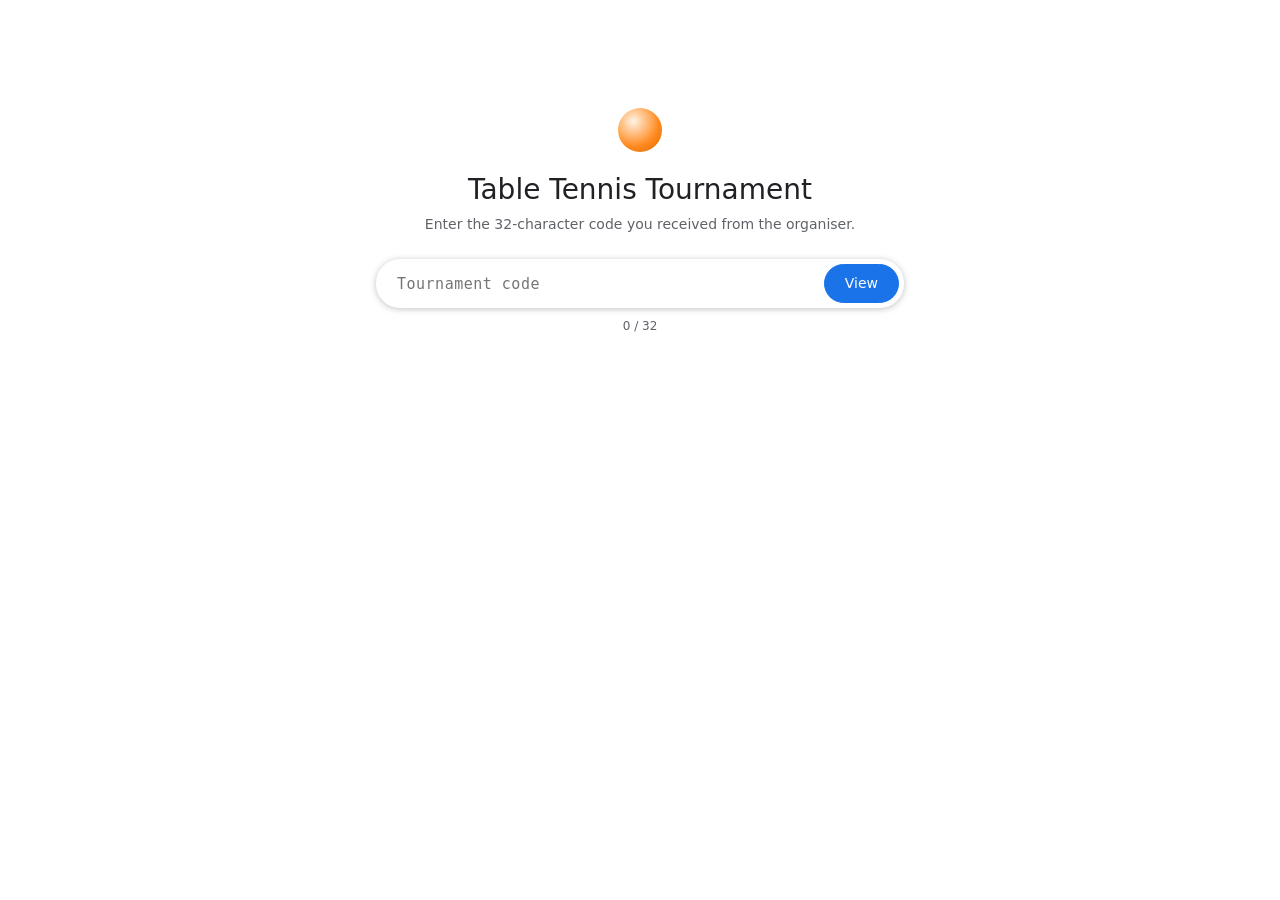
<file: index.html>
<!DOCTYPE html>
<html lang="en">
<head>
<meta charset="utf-8">
<meta name="viewport" content="width=device-width,initial-scale=1">
<meta http-equiv="Content-Security-Policy" content="default-src 'none'; script-src 'self'; style-src 'self' 'unsafe-inline' https://fonts.googleapis.com; font-src https://fonts.gstatic.com; connect-src 'self'; img-src 'self'; base-uri 'none'; form-action 'none'">
<meta name="referrer" content="no-referrer">
<meta name="color-scheme" content="light dark">
<title>Table Tennis Tournament</title>
<link rel="preconnect" href="https://fonts.googleapis.com">
<link href="https://fonts.googleapis.com/css2?family=Roboto:wght@400;500&display=swap" rel="stylesheet">
<link rel="stylesheet" href="assets/style.css">
<style>
  .find{max-width:560px;margin:12vh auto 0;text-align:center;padding:0 16px}
  .find .ball{width:44px;height:44px;margin:0 auto 18px}
  .find h1{font-size:28px;font-weight:400;margin:0 0 6px}
  .search{display:flex;align-items:center;gap:8px;border:1px solid var(--bd);border-radius:24px;padding:4px 4px 4px 20px;margin-top:24px;background:var(--surface)}
  .search:focus-within{box-shadow:0 1px 6px rgba(32,33,36,.28);border-color:transparent}
  #code{flex:1;min-width:0;border:none;outline:none;background:none;color:var(--ink);font:15px ui-monospace,SFMono-Regular,Menlo,monospace;letter-spacing:.5px;padding:8px 0}
  .search .btn{border-radius:20px}
  .count{font-size:12px;color:var(--mut);margin-top:10px}
</style>
</head>
<body>
<form class="find" id="f" novalidate>
  <div class="ball"></div>
  <h1>Table Tennis Tournament</h1>
  <div class="hint">Enter the 32-character code you received from the organiser.</div>
  <div class="search">
    <input type="text" id="code" maxlength="32" autocomplete="off" autocapitalize="off" spellcheck="false" placeholder="Tournament code" aria-label="Tournament code">
    <button class="btn pri" type="submit">View</button>
  </div>
  <div class="count" id="count">0 / 32</div>
  <div class="err" id="err"></div>
</form>
<script src="assets/vault.js"></script>
<script src="assets/index.js"></script>

</body>
</html>
</file>
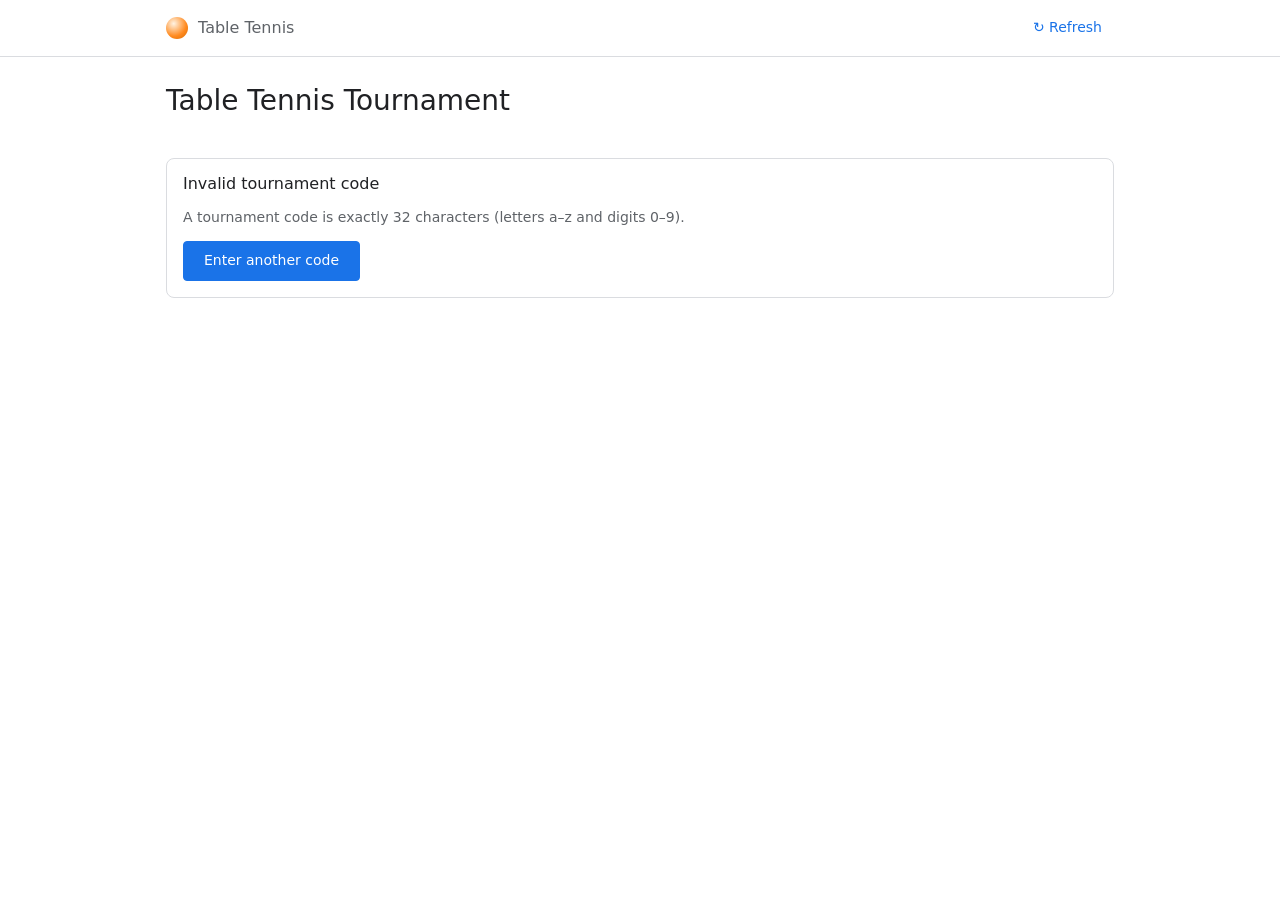
<file: tournament.html>
<!DOCTYPE html>
<html lang="en">
<head>
<meta charset="utf-8">
<meta name="viewport" content="width=device-width,initial-scale=1">
<meta http-equiv="Content-Security-Policy" content="default-src 'none'; script-src 'self'; style-src 'self' 'unsafe-inline' https://fonts.googleapis.com; font-src https://fonts.gstatic.com; connect-src 'self'; img-src 'self'; base-uri 'none'; form-action 'none'">
<meta name="referrer" content="no-referrer">
<meta name="robots" content="noindex">
<meta name="color-scheme" content="light dark">
<title>Table Tennis Tournament</title>
<link rel="preconnect" href="https://fonts.googleapis.com">
<link href="https://fonts.googleapis.com/css2?family=Roboto:wght@400;500&display=swap" rel="stylesheet">
<link rel="stylesheet" href="assets/style.css">
</head>
<body>
<header class="top"><div class="in">
  <a class="brand" href="./" title="Enter another tournament code"><span class="ball"></span>Table Tennis</a>
  <button class="tbtn" id="refresh" title="Load the latest results">↻ Refresh</button>
</div></header>
<section class="hero"><div class="in">
  <h1 id="tname">Table Tennis Tournament</h1>
  <p class="meta" id="tsub">Loading…</p>
</div></section>
<main class="in" id="app"></main>
<script src="assets/vault.js"></script>
<script src="assets/tournament.js"></script>
</body>
</html>
</file>
<file: assets/style.css>
:root{
  --bg:#ffffff; --surface:#ffffff; --alt:#f8f9fa; --ink:#202124; --mut:#5f6368; --faint:#9aa0a6;
  --bd:#dadce0; --line:#eceef1; --accent:#1a73e8; --accent-bg:#e8f0fe;
  --q:#188038; --q3:#e37400; --err:#c5221f; --errbg:#fce8e6;
}
@media (prefers-color-scheme: dark){
  :root{
    --bg:#202124; --surface:#28292c; --alt:#303134; --ink:#e8eaed; --mut:#9aa0a6; --faint:#80868b;
    --bd:#3c4043; --line:#35363a; --accent:#8ab4f8; --accent-bg:#2a3445;
    --q:#81c995; --q3:#fbbc04; --err:#f28b82; --errbg:#3c2626;
  }
}
*{box-sizing:border-box}
body{margin:0;font-family:Roboto,"Segoe UI",system-ui,-apple-system,sans-serif;background:var(--bg);color:var(--ink);font-size:14px;line-height:1.4}
a{color:var(--accent);text-decoration:none}
.in{max-width:980px;margin:0 auto;padding:0 16px}

/* top bar + title */
.top{border-bottom:1px solid var(--bd);background:var(--surface)}
.top .in{display:flex;align-items:center;justify-content:space-between;height:56px}
.brand{display:flex;align-items:center;gap:10px;color:var(--mut);font-size:16px}
.ball{width:22px;height:22px;border-radius:50%;background:radial-gradient(circle at 35% 30%,#fff3e3,#ff8a1f 60%,#d96a00);flex:none}
.tbtn{font:inherit;font-weight:500;color:var(--accent);background:none;border:none;border-radius:4px;padding:8px 12px;cursor:pointer}
.tbtn:hover{background:var(--accent-bg)}
.hero{padding:24px 0 4px}
.hero h1{margin:0;font-size:28px;font-weight:400;letter-spacing:0}
.meta{margin:6px 0 0;color:var(--mut)}
main.in{padding-top:8px;padding-bottom:40px}

/* progress stepper */
.steps{list-style:none;display:flex;margin:18px 0 4px;padding:0;overflow-x:auto}
.steps li{flex:1;min-width:72px;position:relative;text-align:center;padding-top:16px}
.steps li::before{content:"";position:absolute;top:4px;left:-50%;width:100%;height:2px;background:var(--bd)}
.steps li:first-child::before{display:none}
.steps li.done::before,.steps li.cur::before{background:var(--accent)}
.steps .dot{position:absolute;top:0;left:50%;width:10px;height:10px;margin-left:-5px;border-radius:50%;background:var(--surface);border:2px solid var(--bd);z-index:1}
.steps li.done .dot{background:var(--accent);border-color:var(--accent)}
.steps li.cur .dot{border-color:var(--accent);box-shadow:0 0 0 4px var(--accent-bg)}
.steps .lbl{display:block;font-size:12px;color:var(--mut);margin-top:6px;white-space:nowrap}
.steps li.cur .lbl{color:var(--accent);font-weight:500}

/* tabs */
.tabs{display:flex;gap:4px;border-bottom:1px solid var(--bd);margin:16px 0 20px;overflow-x:auto}
.tab{font:inherit;font-weight:500;color:var(--mut);background:none;border:none;padding:12px 16px;cursor:pointer;border-bottom:3px solid transparent;margin-bottom:-1px;white-space:nowrap}
.tab:hover{color:var(--ink)}
.tab.on{color:var(--accent);border-bottom-color:var(--accent)}

/* cards */
.card{background:var(--surface);border:1px solid var(--bd);border-radius:8px;margin-bottom:16px;overflow:hidden}
.card-h{display:flex;justify-content:space-between;align-items:baseline;gap:10px;padding:14px 16px 8px}
.card-h h2{margin:0;font-size:16px;font-weight:500}
.card-h small{color:var(--mut);font-size:12px}
.card-b{padding:4px 16px 16px}
.groups{display:grid;grid-template-columns:repeat(auto-fill,minmax(420px,1fr));gap:16px}
.groups .card{margin:0}
@media(max-width:520px){.groups{grid-template-columns:1fr}.hero h1{font-size:24px}.steps .lbl{font-size:11px}.mt{grid-template-columns:60px 1fr;padding:8px 12px}.g{width:22px}}
.note{color:var(--mut);font-size:12px;padding:10px 16px;border-top:1px solid var(--line);display:flex;flex-wrap:wrap;gap:4px 14px;align-items:center}
.note.free{border:none;padding:12px 0}
.key{display:inline-block;width:3px;height:12px;border-radius:2px;vertical-align:-2px;margin-right:6px}
.hint{color:var(--mut)}
.err{color:var(--err);margin-top:8px;min-height:20px}
.warnbox{background:var(--errbg);color:var(--err);border-radius:8px;padding:12px 16px;margin:16px 0}
.warnbox ul{margin:6px 0 0;padding-left:18px}

/* standings */
.tbl-wrap{overflow-x:auto}
table.st{width:100%;border-collapse:collapse}
table.st th{font-size:12px;font-weight:400;color:var(--mut);padding:6px 8px;text-align:center;white-space:nowrap}
table.st td{padding:8px;text-align:center;border-top:1px solid var(--line);white-space:nowrap}
table.st .pl{text-align:left;width:100%}
table.st td.pos{width:36px;color:var(--mut);box-shadow:inset 3px 0 0 transparent}
table.st tr.q td.pos{box-shadow:inset 3px 0 0 var(--q)}
table.st tr.q3 td.pos{box-shadow:inset 3px 0 0 var(--q3)}
table.st tr.out td{color:var(--faint)}
table.st td.b{font-weight:500}
.pcell{display:flex;align-items:center;gap:10px}
.av{width:24px;height:24px;border-radius:50%;color:#fff;font-size:10.5px;font-weight:500;display:inline-grid;place-items:center;flex:none;letter-spacing:.2px}
.av.ph{background:var(--line)}
tr.out .av{opacity:.55}

/* match rows (tennis-style scoreboard) */
.rdh{font-size:12px;color:var(--mut);padding:14px 16px 4px;border-top:1px solid var(--line)}
.mt{display:grid;grid-template-columns:72px 1fr;gap:8px;padding:8px 16px;align-items:center}
.mst{font-size:12px;color:var(--mut);display:flex;flex-direction:column}
.mst b{font-weight:400;color:var(--ink)}
.mr{display:flex;align-items:center;gap:10px;min-height:30px}
.mr .nm{flex:1;min-width:0;overflow:hidden;text-overflow:ellipsis;white-space:nowrap}
.mr.w .nm,.mr.w .tot{font-weight:500}
.mr.l .nm,.mr.l .tot{color:var(--mut)}
.mr.ph .nm{color:var(--faint);font-style:italic;font-size:13px}
.gs{display:flex}
.g{width:26px;text-align:center;color:var(--faint);font-size:13px}
.g.gw{color:var(--ink)}
.tot{width:22px;text-align:right;font-size:15px}

/* quorum */
.qbar{height:6px;border-radius:3px;background:var(--line);overflow:hidden;margin:12px 0 16px;max-width:420px}
.qbar div{height:100%;background:var(--accent)}
.plist{display:flex;flex-wrap:wrap;gap:8px}
.chip{display:inline-flex;align-items:center;gap:8px;border:1px solid var(--bd);border-radius:16px;padding:3px 12px 3px 3px}

/* knockout bracket */
.bwrap{overflow-x:auto;padding:8px 16px 16px}
.bracket{display:flex;gap:32px;min-width:max-content}
.round{display:flex;flex-direction:column;width:240px}
.round h4{margin:0 0 6px;font-size:13px;font-weight:500;color:var(--mut);text-align:center}
.rcol{flex:1;display:flex;flex-direction:column}
.pair{flex:1;display:flex;flex-direction:column;justify-content:space-around;position:relative}
.pair.j::after{content:"";position:absolute;right:-17px;top:25%;bottom:25%;width:16px;border:1px solid var(--bd);border-left:none;border-radius:0 6px 6px 0}
.slot{flex:1;display:flex;flex-direction:column;justify-content:center;padding:8px 0;position:relative}
.slot.lin::before{content:"";position:absolute;left:-16px;width:16px;top:50%;border-top:1px solid var(--bd)}
.km{background:var(--surface);border:1px solid var(--bd);border-radius:8px;padding:2px 12px 6px}
.kmh{display:flex;justify-content:space-between;font-size:11px;color:var(--mut);padding:6px 0 2px}
.kset{font-size:11px;color:var(--faint);text-align:center;padding-top:2px}
.champ{display:flex;flex-direction:column;justify-content:center;align-items:center;width:240px;text-align:center;gap:4px}
.trophy{font-size:40px;line-height:1}
.champ .cl{color:var(--mut);font-size:12px}
.champ .cn{font-size:20px;font-weight:500}
.tpbox{margin-top:24px;width:240px;text-align:left}
.tpbox h5{margin:0 0 6px;font-size:13px;font-weight:500;color:var(--mut);text-align:center}
.podium{display:flex;gap:16px;flex-wrap:wrap;color:var(--mut);font-size:13px}

/* buttons / inputs (landing page) */
.btn{font:inherit;font-weight:500;border-radius:4px;border:1px solid var(--bd);background:var(--surface);color:var(--accent);padding:9px 20px;cursor:pointer;display:inline-block}
.btn.pri{background:var(--accent);border-color:var(--accent);color:var(--surface)}
.btn:hover{filter:brightness(.96)}
</file>
